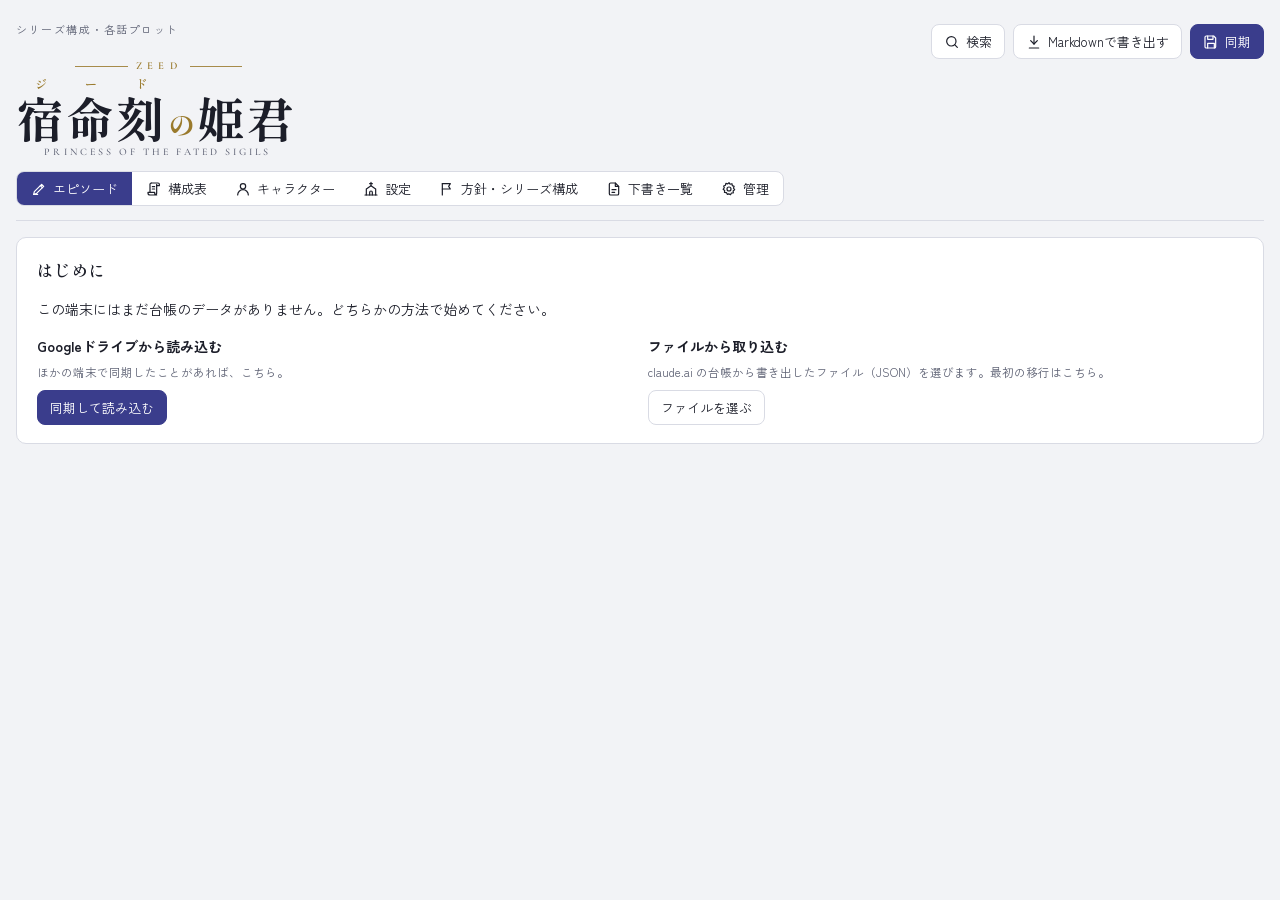
<file: index.html>
<!doctype html>
<html lang="ja">
<head>
<meta charset="utf-8">
<meta name="viewport" content="width=device-width,initial-scale=1,viewport-fit=cover">
<title>宿命刻の姫君 構成台帳</title>
<meta name="theme-color" content="#3a3d8c">
<link rel="manifest" href="manifest.webmanifest">
<link rel="icon" href="icons/icon-192.png">
<link rel="apple-touch-icon" href="icons/icon-192.png">
<link rel="preconnect" href="https://fonts.googleapis.com">
<link rel="stylesheet" href="https://fonts.googleapis.com/css2?family=Shippori+Mincho+B1:wght@600;800&family=Zen+Kaku+Gothic+New:wght@400;500;700&family=IBM+Plex+Mono:wght@500&family=Cormorant+Garamond:wght@500;600&display=swap">
<link rel="stylesheet" href="styles.css">
</head>
<body>
<header class="top">
  <div class="brand">
    <div class="eyebrow">シリーズ構成・各話プロット</div>
    <h1 class="logo-h"><span class="logo" id="h-logo" role="img" aria-label="宿命刻の姫君">
      <span class="lg-top" aria-hidden="true"><i></i><span>ZEED</span><i></i></span>
      <span class="lg-main" aria-hidden="true">
        <span class="lg-word"><span class="lg-ruby"><span>ジ</span><span>ー</span><span>ド</span></span><span class="lg-big">宿命刻</span></span>
        <span class="lg-no">の</span>
        <span class="lg-big">姫君</span>
      </span>
      <span class="lg-sub" aria-hidden="true">PRINCESS OF THE FATED SIGILS</span>
    </span><span id="h-title" hidden></span></h1>
    <p id="h-tag"></p>
  </div>
  <div class="actions">
    <div class="actbtns">
      <button class="btn" id="b-search" title="全体検索（/ または Ctrl+K）"><svg class="ic" viewBox="0 0 24 24" aria-hidden="true"><circle cx="11" cy="11" r="7"/><path d="M20 20l-4-4"/></svg><span class="lbl">検索</span></button>
      <button class="btn" id="b-export" title="Markdownで書き出す"><svg class="ic" viewBox="0 0 24 24" aria-hidden="true"><path d="M12 3v12"/><path d="M7 10l5 5 5-5"/><path d="M5 21h14"/></svg><span class="lbl">Markdownで書き出す</span></button>
      <button class="btn danger" id="b-discard" hidden title="前回の同期のあとの変更を取り消す"><svg class="ic" viewBox="0 0 24 24" aria-hidden="true"><path d="M9 14L4 9l5-5"/><path d="M4 9h11a5 5 0 0 1 0 10h-3"/></svg><span class="lbl">変更を破棄</span></button>
      <button class="btn primary" id="b-sync" title="Googleドライブと同期"><svg class="ic" viewBox="0 0 24 24" aria-hidden="true"><path d="M5 3h11l3 3v13a2 2 0 0 1-2 2H5a2 2 0 0 1-2-2V5a2 2 0 0 1 2-2z"/><path d="M7 3v5h8V3"/><path d="M7 21v-7h10v7"/></svg><span class="lbl">同期</span><span class="badge" hidden></span></button>
    </div>
    <div class="status"><span id="net" aria-live="polite"></span><span class="save" id="save" aria-live="polite"></span></div>
  </div>
  <nav class="tools" aria-label="表示の切り替え">
    <div class="seg" role="group" aria-label="表示">
      <button id="v-edit" aria-pressed="true"><svg class="ic" viewBox="0 0 24 24" aria-hidden="true"><path d="M4 20l1-4L16 5l3 3L8 19z"/><path d="M14 7l3 3"/><path d="M4 20h6"/></svg>エピソード</button>
      <button id="v-table" aria-pressed="false"><svg class="ic" viewBox="0 0 24 24" aria-hidden="true"><path d="M8 3h10a2 2 0 0 1 2 2v2h-4"/><path d="M16 5v13a3 3 0 0 1-3 3H6a3 3 0 0 1-3-3v-1h10v1a3 3 0 0 0 3 3"/><path d="M8 3a2 2 0 0 0-2 2v12"/><path d="M9.5 8.5h3.5M9.5 12h3.5"/></svg>構成表</button>
      <button id="v-chars" aria-pressed="false"><svg class="ic" viewBox="0 0 24 24" aria-hidden="true"><circle cx="12" cy="8" r="4"/><path d="M4 21a8 8 0 0 1 16 0"/></svg>キャラクター</button>
      <button id="v-lore" aria-pressed="false"><svg class="ic" viewBox="0 0 24 24" aria-hidden="true"><path d="M12 2v5M10 4h4"/><path d="M5 21V12l7-5 7 5v9"/><path d="M3 21h18"/><path d="M10 21v-4a2 2 0 0 1 4 0v4"/></svg>設定</button>
      <button id="v-policy" aria-pressed="false"><svg class="ic" viewBox="0 0 24 24" aria-hidden="true"><path d="M5 21V4"/><path d="M5 4h12l-2.5 4L17 12H5"/></svg>方針・シリーズ構成</button>
      <button id="v-drafts" aria-pressed="false"><svg class="ic" viewBox="0 0 24 24" aria-hidden="true"><path d="M14 3H7a2 2 0 0 0-2 2v14a2 2 0 0 0 2 2h10a2 2 0 0 0 2-2V8z"/><path d="M14 3v5h5"/><path d="M9 13h6M9 17h4"/></svg>下書き一覧</button>
      <button id="v-manage" aria-pressed="false"><svg class="ic" viewBox="0 0 24 24" aria-hidden="true"><circle cx="12" cy="12" r="3"/><path d="M12 2.5l1.6 2.4 2.8-.8.6 2.8 2.7 1.1-1 2.7 1.8 2.3-2.3 1.8.3 2.9-2.9.3-1.3 2.6-2.6-1.3L9.4 20l-1.3-2.6-2.9-.3.3-2.9L3.2 12.4 5 10.1 4 7.4l2.7-1.1.6-2.8 2.8.8z"/></svg>管理</button>
    </div>
  </nav>
</header>
<div class="stats" id="stats"></div>

<main id="main"></main>

<div id="overlay" hidden></div>
<script src="config.js"></script>
<script src="store.js"></script>
<script src="drive.js"></script>
<script src="app.js"></script>
</body>
</html>
</file>
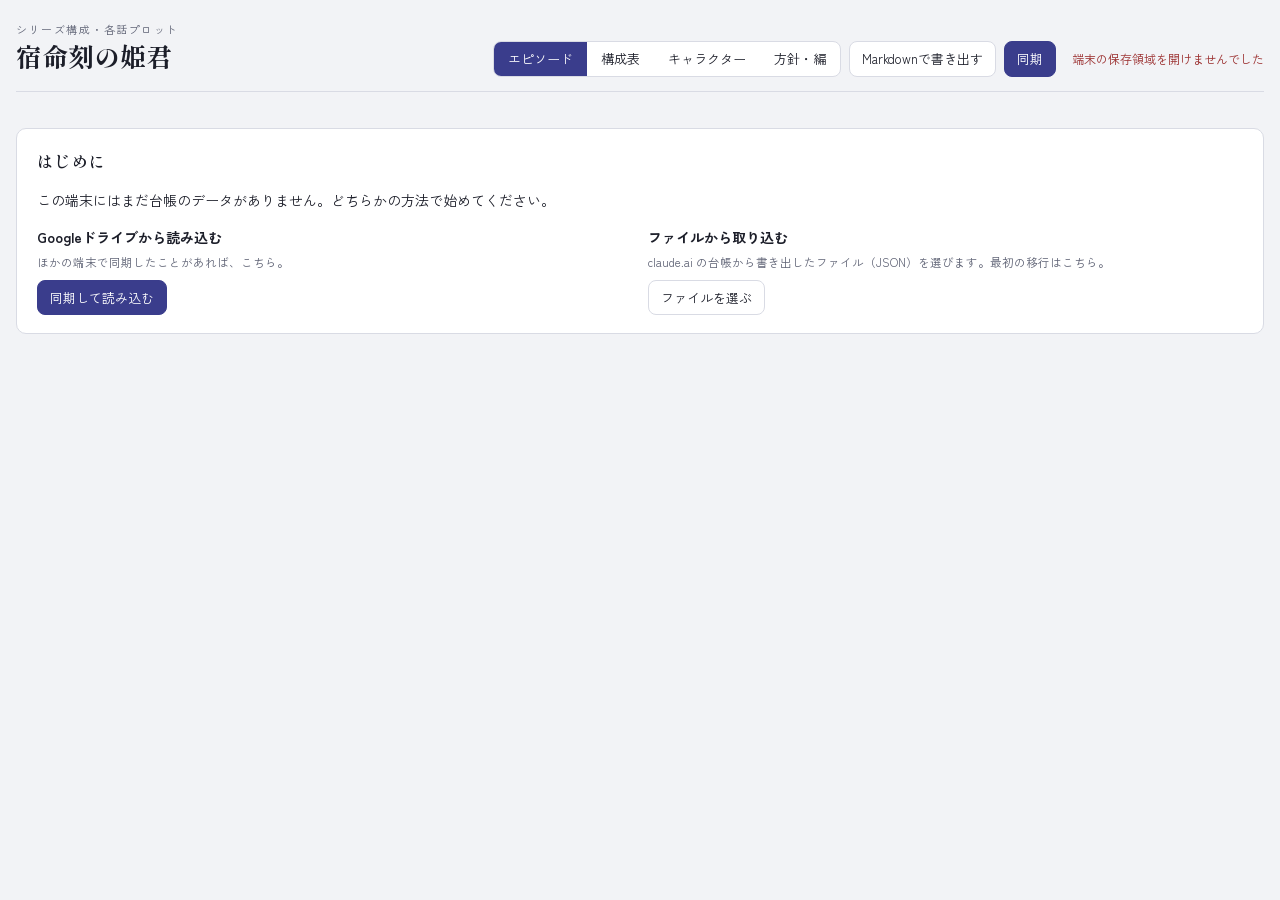
<file: 構成台帳アプリ/index.html>
<!doctype html>
<html lang="ja">
<head>
<meta charset="utf-8">
<meta name="viewport" content="width=device-width,initial-scale=1,viewport-fit=cover">
<title>宿命刻の姫君 構成台帳</title>
<meta name="theme-color" content="#3a3d8c">
<link rel="manifest" href="manifest.webmanifest">
<link rel="icon" href="icons/icon-192.png">
<link rel="apple-touch-icon" href="icons/icon-192.png">
<link rel="preconnect" href="https://fonts.googleapis.com">
<link rel="stylesheet" href="https://fonts.googleapis.com/css2?family=Shippori+Mincho+B1:wght@600;800&family=Zen+Kaku+Gothic+New:wght@400;500;700&family=IBM+Plex+Mono:wght@500&display=swap">
<link rel="stylesheet" href="styles.css">
</head>
<body>
<header class="top">
  <div class="brand">
    <div class="eyebrow">シリーズ構成・各話プロット</div>
    <h1 id="h-title">宿命刻の姫君</h1>
    <p id="h-tag"></p>
  </div>
  <div class="tools">
    <div class="seg" role="group" aria-label="表示">
      <button id="v-edit" aria-pressed="true">エピソード</button>
      <button id="v-table" aria-pressed="false">構成表</button>
      <button id="v-chars" aria-pressed="false">キャラクター</button>
      <button id="v-policy" aria-pressed="false">方針・編</button>
    </div>
    <button class="btn" id="b-export">Markdownで書き出す</button>
    <button class="btn primary" id="b-sync" title="Googleドライブと同期">同期<span class="badge" hidden></span></button>
    <span id="net" aria-live="polite"></span>
    <span class="save" id="save" aria-live="polite"></span>
  </div>
</header>
<div class="stats" id="stats"></div>

<main id="main"></main>

<div id="overlay" hidden></div>
<script src="config.js"></script>
<script src="store.js"></script>
<script src="drive.js"></script>
<script src="app.js"></script>
</body>
</html>
</file>
<file: styles.css>
/* 土台のリセット（claude.ai の台帳では土台側が持っていたもの） */
*,*::before,*::after{box-sizing:border-box}
html{-webkit-text-size-adjust:100%}
body{margin:0;font-size:14px}
img{max-width:100%}
[hidden]{display:none!important}

/* 構成台帳（ドライブ版）
   Layout: 左に「背表紙」状のエピソード一覧、右に編集台。上部に表示切替。新月の夜の藍をアクセントに */
:root{
  --bg:#f2f3f6; --panel:#ffffff; --ink:#1c1e29; --muted:#5f6375; --line:#d9dbe4;
  --accent:#3a3d8c; --accent-soft:#e6e7f5; --gilt:#9a7a2c;
  --ok:#2f6b4f; --ok-soft:#e1efe7; --warn:#8a5a12; --warn-soft:#f6ecd9; --draft:#5c5f73; --draft-soft:#eceef3; --bad:#9b2f2f; --bad-soft:#f6e3e3;
  --f-display:"Shippori Mincho B1","Hiragino Mincho ProN","Yu Mincho",serif;
  --f-body:"Zen Kaku Gothic New","Hiragino Sans","Yu Gothic",system-ui,sans-serif;
  --f-mono:"IBM Plex Mono",ui-monospace,Menlo,monospace;
}
@media (prefers-color-scheme: dark){:root:not([data-theme="light"]){
  --bg:#12131a; --panel:#1b1c26; --ink:#e6e7ef; --muted:#9a9db0; --line:#2e3040;
  --accent:#a7abf5; --accent-soft:#272a4a; --gilt:#d4b466;
  --ok:#8fd0ae; --ok-soft:#1d3329; --warn:#e3b56a; --warn-soft:#3a2d16; --draft:#b3b6c8; --draft-soft:#262836; --bad:#ec9a9a; --bad-soft:#3d2121;
  color-scheme:dark}}
:root[data-theme="dark"]{
  --bg:#12131a; --panel:#1b1c26; --ink:#e6e7ef; --muted:#9a9db0; --line:#2e3040;
  --accent:#a7abf5; --accent-soft:#272a4a; --gilt:#d4b466;
  --ok:#8fd0ae; --ok-soft:#1d3329; --warn:#e3b56a; --warn-soft:#3a2d16; --draft:#b3b6c8; --draft-soft:#262836; --bad:#ec9a9a; --bad-soft:#3d2121;
  color-scheme:dark}
*{box-sizing:border-box}
html,body{height:100%}
body{background:var(--bg);color:var(--ink);font-family:var(--f-body);font-size:14px;line-height:1.65;
  padding-left:max(16px,env(safe-area-inset-left,0px));padding-right:max(16px,env(safe-area-inset-right,0px))}
button,input,select,textarea{font:inherit;color:inherit}
button{cursor:pointer}
:focus-visible{outline:2px solid var(--accent);outline-offset:2px}
.mono{font-family:var(--f-mono);font-variant-numeric:tabular-nums}

header.top{display:flex;flex-wrap:wrap;align-items:flex-end;gap:12px 24px;padding-block:20px 14px;border-bottom:1px solid var(--line)}
.brand{min-width:0;flex:1 1 320px}
.brand .eyebrow{font-size:11px;letter-spacing:.14em;color:var(--muted)}
.brand h1{font-family:var(--f-display);font-weight:800;font-size:26px;line-height:1.25;margin:2px 0 0;text-wrap:balance}
.brand p{margin:4px 0 0;color:var(--muted);font-size:12.5px}
.tools{display:flex;flex-wrap:wrap;gap:8px;align-items:center}
.seg{display:inline-flex;border:1px solid var(--line);border-radius:8px;overflow:hidden;background:var(--panel)}
.seg button{border:0;background:transparent;padding:6px 14px;font-size:13px}
.seg button[aria-pressed="true"]{background:var(--accent);color:var(--panel)}
.btn{border:1px solid var(--line);background:var(--panel);border-radius:8px;padding:6px 12px;font-size:13px}
.btn:hover{border-color:var(--accent)}
.btn.primary{background:var(--accent);border-color:var(--accent);color:var(--panel)}
.btn.danger{color:var(--bad)}
.btn.sm{padding:3px 9px;font-size:12px}
.save{font-size:12px;color:var(--muted);min-width:6em}
.save.err{color:var(--bad)}

.stats{display:flex;flex-wrap:wrap;gap:6px 18px;padding-block:10px;font-size:12px;color:var(--muted)}
.stats b{color:var(--ink);font-family:var(--f-mono);font-weight:500}

/* ---- workspace ---- */
.work{display:grid;grid-template-columns:340px minmax(0,1fr);gap:20px;padding-block:8px 40px;align-items:start}
.spine{position:sticky;top:env(safe-area-inset-top,0px);max-height:calc(100vh - 16px);overflow:auto;background:var(--panel);border:1px solid var(--line);border-radius:10px}
.spine .search{position:sticky;top:0;background:var(--panel);padding:10px;border-bottom:1px solid var(--line);z-index:1}
.spine input[type=search]{width:100%;border:1px solid var(--line);border-radius:6px;padding:6px 10px;background:var(--bg)}
.arc{padding:12px 12px 4px;font-family:var(--f-display);font-weight:600;font-size:13px;color:var(--gilt);display:flex;justify-content:space-between;gap:8px}
.arc span{font-family:var(--f-mono);font-size:11px;color:var(--muted)}
.row{display:grid;grid-template-columns:42px minmax(0,1fr) auto;gap:2px 8px;width:100%;text-align:left;border:0;background:transparent;padding:7px 12px;border-left:3px solid transparent}
.row:hover{background:var(--bg)}
.row[aria-current="true"]{background:var(--accent-soft);border-left-color:var(--accent)}
.row .no{font-family:var(--f-mono);font-size:12px;color:var(--accent);padding-top:1px}
.row .t{font-weight:500;overflow:hidden;text-overflow:ellipsis;white-space:nowrap}
.row .w{grid-column:2;font-family:var(--f-mono);font-size:11px;color:var(--muted)}
.row .st{grid-row:1/3;grid-column:3;align-self:center}

.chip{display:inline-block;font-size:11px;line-height:1.5;padding:1px 8px;border-radius:999px;white-space:nowrap;background:var(--draft-soft);color:var(--draft)}
.chip.s-確定{background:var(--ok-soft);color:var(--ok)}
.chip.s-詳細プロット{background:var(--accent-soft);color:var(--accent)}
.chip.s-骨格のみ{background:var(--warn-soft);color:var(--warn)}
.chip.s-たたき台{background:var(--draft-soft);color:var(--draft)}
.chip.s-未着手{background:var(--bad-soft);color:var(--bad)}
.chip.orb{background:transparent;border:1px solid var(--line);color:var(--muted)}
.chip.orb.real{border-color:var(--gilt);color:var(--gilt)}

/* ---- editor ---- */
.desk{min-width:0;display:flex;flex-direction:column;gap:16px}
.card{background:var(--panel);border:1px solid var(--line);border-radius:10px;padding:18px 20px}
.edhead{display:flex;flex-wrap:wrap;gap:10px;align-items:center;justify-content:space-between}
.edhead .num{font-family:var(--f-mono);color:var(--accent);font-size:13px}
.titlein{width:100%;font-family:var(--f-display);font-weight:800;font-size:24px;border:0;border-bottom:1px dashed transparent;background:transparent;padding:2px 0;margin-top:4px}
.titlein:hover,.titlein:focus{border-bottom-color:var(--line);outline:none}
.grid{display:grid;grid-template-columns:repeat(auto-fit,minmax(150px,1fr));gap:12px;margin-top:14px}
label.f{display:flex;flex-direction:column;gap:4px;font-size:11px;letter-spacing:.06em;color:var(--muted);min-width:0}
label.f input,label.f select,label.f textarea{font-size:14px;letter-spacing:0;color:var(--ink);border:1px solid var(--line);border-radius:6px;padding:6px 9px;background:var(--bg);width:100%}
label.f input:disabled{opacity:.7}
textarea{resize:vertical;line-height:1.7}
.block{margin-top:14px}
.hint{font-size:11.5px;color:var(--muted)}
h2.sec{font-family:var(--f-display);font-weight:600;font-size:17px;margin:0 0 4px;display:flex;justify-content:space-between;align-items:center;gap:10px;flex-wrap:wrap}
.parts{display:flex;flex-direction:column;gap:10px;margin-top:10px}
.part{border:1px solid var(--line);border-radius:8px;padding:10px 12px;background:var(--bg)}
.part .ph{display:flex;gap:8px;align-items:center;flex-wrap:wrap}
.part .pn{font-family:var(--f-mono);font-size:12px;color:var(--accent);white-space:nowrap}
.part .pt{flex:1 1 160px;min-width:0;border:1px solid transparent;background:transparent;font-weight:700;font-size:15px;padding:3px 6px;border-radius:5px}
.part .pt:hover,.part .pt:focus{border-color:var(--line);background:var(--panel)}
.part textarea{width:100%;margin-top:6px;border:1px solid var(--line);border-radius:6px;padding:7px 10px;background:var(--panel);font-size:13.5px}
.pnote{display:flex;flex-direction:column;gap:2px;margin-top:6px}
.pnote span{font-size:11px;letter-spacing:.06em;color:var(--gilt)}
.part .pnote textarea{margin-top:0;font-size:12.5px;color:var(--muted);background:transparent;border-style:dashed}
.iconbtn{border:1px solid var(--line);background:var(--panel);border-radius:6px;width:28px;height:28px;display:inline-grid;place-items:center;font-size:13px;color:var(--muted)}
.iconbtn:hover{color:var(--ink);border-color:var(--accent)}
.empty{color:var(--muted);font-size:13px;padding:10px 0}
.confirm{display:flex;gap:8px;align-items:center;flex-wrap:wrap;background:var(--bad-soft);color:var(--bad);border-radius:8px;padding:8px 12px;font-size:13px}
.back{display:none}

/* ---- table view ---- */
.tablewrap{overflow-x:auto;background:var(--panel);border:1px solid var(--line);border-radius:10px;margin-block:8px 40px}
table{border-collapse:collapse;width:100%;min-width:860px;font-size:13px}
th,td{text-align:left;vertical-align:top;padding:9px 12px;border-bottom:1px solid var(--line)}
th{font-size:11px;letter-spacing:.08em;color:var(--muted);font-weight:500;background:var(--panel);position:sticky;top:0}
tr.arcrow td{font-family:var(--f-display);font-weight:600;color:var(--gilt);background:var(--bg);padding-block:7px}
tbody tr.ep{cursor:pointer}
tbody tr.ep:hover td{background:var(--accent-soft)}
td.n{font-family:var(--f-mono);color:var(--accent);white-space:nowrap}
td.w{font-family:var(--f-mono);white-space:nowrap;color:var(--muted)}
td .tt{font-weight:700;display:block}
td.sum{max-width:44ch;color:var(--ink)}
td.pres{max-width:28ch;color:var(--muted);font-size:12.5px}

/* ---- policy view ---- */
.policy{display:grid;grid-template-columns:minmax(0,1.3fr) minmax(0,1fr);gap:20px;padding-block:8px 40px}
.arclist{display:flex;flex-direction:column;gap:6px;margin-top:10px}
.arcedit{display:flex;gap:6px;align-items:center}
.arcedit input{flex:1;min-width:0;border:1px solid var(--line);border-radius:6px;padding:5px 8px;background:var(--bg)}
.arcedit .cnt{font-family:var(--f-mono);font-size:11px;color:var(--muted);white-space:nowrap;text-align:right;min-width:10em}
@media (max-width:560px){.arcedit{flex-wrap:wrap}.arcedit input{flex:1 1 100%}.arcedit .cnt{min-width:0;margin-right:auto}}

/* ---- characters ---- */
.crow{display:grid;grid-template-columns:44px minmax(0,1fr);gap:10px;align-items:center;width:100%;text-align:left;border:0;background:transparent;padding:7px 12px;border-left:3px solid transparent}
.crow:hover{background:var(--bg)}
.crow[aria-current="true"]{background:var(--accent-soft);border-left-color:var(--accent)}
.av{width:44px;height:44px;border-radius:50%;overflow:hidden;background:var(--draft-soft);display:grid;place-items:center;font-family:var(--f-display);font-weight:800;color:var(--accent);border:1px solid var(--line)}
.av img{width:100%;height:100%;object-fit:cover;object-position:top}
.ct{min-width:0;display:flex;flex-direction:column}
.ct b{font-weight:700}
.ct span{font-size:12px;color:var(--muted);overflow:hidden;text-overflow:ellipsis;white-space:nowrap}
.charhead{display:grid;grid-template-columns:180px minmax(0,1fr);gap:20px;margin-top:8px}
.portrait{margin:0;aspect-ratio:3/4;max-width:100%;border-radius:8px;overflow:hidden;border:1px solid var(--line);background:var(--bg)}
.portrait img{width:100%;height:100%;object-fit:contain;cursor:zoom-in}
.noimg{height:100%;display:flex;flex-direction:column;align-items:center;justify-content:center;gap:4px;font-family:var(--f-display);font-weight:800;font-size:48px;color:var(--line)}
.noimg span{font-family:var(--f-body);font-size:11px;font-weight:400;color:var(--muted)}
.charmain{min-width:0}
.rolein{width:100%;border:0;border-bottom:1px dashed transparent;background:transparent;color:var(--muted);font-size:14px;padding:2px 0}
.rolein:hover,.rolein:focus{border-bottom-color:var(--line);outline:none}
.apps{display:flex;flex-wrap:wrap;gap:6px;margin-top:6px}
.appchip{border:1px solid var(--line);background:var(--panel);color:var(--ink);cursor:pointer}
.appchip:hover{border-color:var(--accent);color:var(--accent)}
.gallery{display:grid;grid-template-columns:repeat(auto-fill,minmax(160px,1fr));gap:12px;margin-top:10px}
.gimg{margin:0;display:flex;flex-direction:column;gap:6px;min-width:0}
.gimg img{width:100%;aspect-ratio:1/1;object-fit:contain;cursor:zoom-in;border-radius:6px;border:1px solid var(--line);background:var(--bg)}
.gimg input{width:100%;border:1px solid var(--line);border-radius:6px;padding:4px 8px;background:var(--bg);font-size:12px}
.gbtns{display:flex;gap:6px;flex-wrap:wrap;align-items:center}
label.btn{display:inline-block;cursor:pointer}
@media (max-width:560px){.charhead{grid-template-columns:minmax(0,1fr)}.portrait{max-width:220px}}
.syncgrid{display:grid;grid-template-columns:repeat(auto-fit,minmax(240px,1fr));gap:16px;margin-top:12px}
.syncgrid p{margin:4px 0 8px}
.plan{margin-top:14px;border-top:1px solid var(--line);padding-top:12px}
.planlist{list-style:none;padding:0;margin:8px 0 12px;display:flex;flex-direction:column;gap:6px;max-height:40vh;overflow:auto}
.planlist select{margin-left:6px;border:1px solid var(--line);border-radius:6px;background:var(--bg);font-size:12px}
.err-t{color:var(--bad)}
.pb{margin-block:8px;border-color:var(--warn)}
.pb ul{margin:6px 0 10px;padding-left:1.2em}
.notice{margin-block:20px;padding:16px 18px;border:1px dashed var(--line);border-radius:10px;color:var(--muted)}
pre.md{white-space:pre-wrap;word-break:break-word;max-height:50vh;overflow:auto;background:var(--bg);border:1px solid var(--line);border-radius:8px;padding:12px;font-size:12px}

@media (max-width:860px){
  .work{grid-template-columns:minmax(0,1fr)}
  .spine{position:static;max-height:none}
  .work.editing .spine{display:none}
  .work:not(.editing) .desk{display:none}
  .back{display:inline-block}
  .policy{grid-template-columns:minmax(0,1fr)}
}
@media (prefers-reduced-motion:reduce){*{transition:none!important}}

/* ---- ドライブ版で追加 ---- */
body{padding-top:env(safe-area-inset-top,0px);padding-bottom:env(safe-area-inset-bottom,0px)}
#b-sync{position:relative}
#b-sync .badge{position:absolute;top:-7px;right:-7px;min-width:18px;height:18px;padding:0 5px;border-radius:9px;background:var(--bad);color:#fff;font-size:11px;line-height:18px;text-align:center;font-family:var(--f-mono)}
#net{font-size:12px;color:var(--warn)}
#overlay{position:fixed;inset:0;z-index:50;background:color-mix(in srgb,var(--ink) 35%,transparent);display:grid;place-items:center;padding:16px}
.dialog{background:var(--panel);border:1px solid var(--line);border-radius:12px;padding:18px 20px;max-width:560px;width:100%;max-height:85vh;overflow:auto}
.welcome{margin-block:16px}

/* ---- 設定タブ ---- */
.lore-mode{margin-block:6px 4px}
.srow{display:flex;gap:8px;align-items:center;justify-content:space-between;width:100%;text-align:left;border:0;background:transparent;padding:8px 12px;border-left:3px solid transparent}
.srow:hover{background:var(--bg)}
.srow[aria-current="true"]{background:var(--accent-soft);border-left-color:var(--accent)}
.srow .ct{min-width:0}
.gimg.wide img{aspect-ratio:4/3}
.orbcard{margin-block:8px 40px}
.orbtable{min-width:760px}
.orbtable td{padding:4px 6px;vertical-align:top}
.orbtable td.n{font-family:var(--f-display);font-weight:800;font-size:18px;color:var(--gilt);width:44px;text-align:center;padding-top:8px}
.orbtable tr.has td.n{color:var(--accent)}
.orbtable input,.orbtable textarea{width:100%;border:1px solid transparent;border-radius:5px;background:transparent;padding:5px 7px;font-size:13px;color:var(--ink);resize:vertical}
.orbtable input:hover,.orbtable textarea:hover,.orbtable input:focus,.orbtable textarea:focus{border-color:var(--line);background:var(--bg)}
.orbtable th:nth-child(2){width:15%}.orbtable th:nth-child(3){width:34%}.orbtable th:nth-child(4){width:10%}

/* 関係 */
.rels{display:flex;flex-direction:column;gap:8px;margin-top:6px}
.rel{display:grid;grid-template-columns:58px minmax(6em,10em) minmax(0,1fr) auto;gap:8px;align-items:start}
.ricons{display:flex;min-height:36px}
.ricons .rav+.rav{margin-left:-14px}
.rav{width:36px;height:36px;padding:0;cursor:pointer}
.rname{border:1px solid var(--line);border-radius:6px;padding:7px 8px;background:var(--bg);font-weight:700;min-width:0;width:100%;font:inherit;font-weight:700}
.rtext{border:1px solid var(--line);border-radius:6px;padding:7px 8px;background:var(--bg);resize:none;overflow:hidden;min-width:0;width:100%;font:inherit;line-height:1.6}
.rdel{min-width:36px}
@media (max-width:560px){
  .rel{grid-template-columns:58px minmax(0,1fr) auto;grid-template-areas:"i n d" "t t t"}
  .ricons{grid-area:i}.rname{grid-area:n}.rtext{grid-area:t}.rdel{grid-area:d}
  .rel+.rel{border-top:1px dashed var(--line);padding-top:8px}
}
/* 変更の破棄 */
.warn{background:var(--bad-soft);color:var(--bad);border-radius:8px;padding:10px 12px;font-size:14px;line-height:1.6}
.planlist.discard label{display:flex;gap:6px;align-items:center;flex-wrap:wrap}
.dbtns{display:flex;gap:8px;flex-wrap:wrap;margin:12px 0 6px}

/* 作品ロゴ（ロゴ案を、アプリの配色に合わせて組んだもの）
   大きな文字＝本文の色、金＝--gilt、英字＝--muted。--lg で全体の大きさを決める */
.logo-h{margin:6px 0 2px}
.logo{--lg:48px;display:inline-flex;flex-direction:column;align-items:center;gap:calc(var(--lg)*.13);font-family:var(--f-display);color:var(--ink);line-height:1;user-select:none}
.lg-top{display:flex;align-items:center;gap:calc(var(--lg)*.16);color:var(--gilt);font-family:"Cormorant Garamond",var(--f-display);font-weight:600;font-size:max(10px,calc(var(--lg)*.22));letter-spacing:.5em;padding-left:.5em}
.lg-top i{display:block;width:calc(var(--lg)*1.1);height:1px;background:currentColor;opacity:.85}
.lg-main{display:flex;align-items:flex-end;gap:calc(var(--lg)*.04)}
.lg-word{display:flex;flex-direction:column;align-items:stretch;gap:calc(var(--lg)*.05)}
.lg-ruby{display:flex;justify-content:space-around;color:var(--gilt);font-weight:600;font-size:max(11px,calc(var(--lg)*.25));line-height:1}
.lg-big{font-weight:800;font-size:var(--lg);letter-spacing:.04em;line-height:1}
.lg-no{color:var(--gilt);font-weight:800;font-size:calc(var(--lg)*.57);line-height:1;padding-bottom:calc(var(--lg)*.07)}
.lg-sub{color:var(--muted);font-family:"Cormorant Garamond",var(--f-display);font-weight:500;font-size:max(10px,calc(var(--lg)*.21));letter-spacing:.3em;padding-left:.32em;white-space:nowrap}
@media (max-width:560px){.logo{--lg:38px}}

/* タブが多いときは横にスクロール（狭い画面で折り返さない） */
.seg{max-width:100%;overflow-x:auto;scrollbar-width:none}
.seg::-webkit-scrollbar{display:none}
.seg button{white-space:nowrap;flex:0 0 auto}

/* 管理タブ */
.mg-mode{margin-block:6px 10px}
#mg .card{margin-bottom:12px}
.btnrow{display:flex;gap:6px;flex-wrap:wrap;align-items:center;margin:8px 0}
h3.sub{font-size:13px;margin:16px 0 6px;display:flex;gap:8px;align-items:baseline;color:var(--gilt);font-family:var(--f-display)}
h3.sub span{font-family:var(--f-mono);color:var(--muted);font-size:12px}
.rnlist{display:flex;flex-direction:column;gap:6px;margin-top:8px}
.rn{display:grid;grid-template-columns:minmax(0,9em) auto minmax(0,9em) minmax(0,1fr) auto;gap:6px;align-items:center}
.rn input{border:1px solid var(--line);border-radius:6px;padding:6px 8px;background:var(--bg);min-width:0;width:100%}
.rn .rnote{font-size:12.5px}
@media (max-width:560px){.rn{grid-template-columns:minmax(0,1fr) auto minmax(0,1fr) auto}.rn .rnote{grid-column:1/-2}}
.hits{display:flex;flex-direction:column;gap:6px}
.hit{display:grid;grid-template-columns:minmax(0,13em) minmax(0,1fr) auto;gap:8px;align-items:center;border-top:1px dashed var(--line);padding-top:6px}
.hit .snip{font-size:13px;line-height:1.6;color:var(--muted);overflow-wrap:anywhere}
.hit mark{background:var(--warn-soft);color:var(--warn);font-weight:700;padding:0 2px;border-radius:3px}
.hit .hb{display:flex;gap:6px;align-items:center}
.loc{border:0;background:transparent;text-align:left;padding:0;color:var(--accent);font-size:12.5px;font-weight:700;display:flex;flex-direction:column;min-width:0}
.loc span{font-weight:400;color:var(--muted);font-size:11.5px}
@media (max-width:560px){.hit{grid-template-columns:minmax(0,1fr) auto}.hit .snip{grid-column:1/-1;grid-row:2}}

.tl-wrap{overflow-x:auto;margin-top:10px;border:1px solid var(--line);border-radius:8px;background:var(--panel)}
.tl,.cast{display:grid;width:max-content;min-width:100%}
.tl-h{position:sticky;top:0;font-family:var(--f-mono);font-size:10.5px;color:var(--muted);text-align:center;padding:6px 0;border:0;background:var(--panel);border-bottom:1px solid var(--line)}
button.tl-h{cursor:pointer}
.tl-name{position:sticky;left:0;z-index:1;background:var(--panel);text-align:left;padding:5px 10px;border:0;border-right:1px solid var(--line);font-size:12.5px;white-space:nowrap;overflow:hidden;text-overflow:ellipsis}
.tl-row{cursor:pointer;display:flex;gap:6px;align-items:center;justify-content:space-between}
.tl-row span{font-family:var(--f-mono);color:var(--muted);font-size:11px}
.tl-row.cur{background:var(--accent-soft);color:var(--accent);font-weight:700}
.tl-c{position:relative;display:grid;place-items:center;height:28px;border:0;padding:0;background:transparent;border-bottom:1px solid color-mix(in srgb,var(--line) 50%,transparent)}
.tl-c.cur{background:color-mix(in srgb,var(--accent-soft) 60%,transparent)}
.tl-c.span::before{content:"";position:absolute;left:0;right:0;top:50%;height:2px;background:var(--gilt);opacity:.45}
.tl-c.first::before{left:50%}.tl-c.last::before{right:50%}
.mk{position:relative;display:block;width:11px;height:11px;border-radius:50%;border:2px solid var(--gilt);background:var(--panel)}
.mk.mid{width:7px;height:7px;border:0;background:var(--gilt)}
.mk.done{background:var(--gilt)}
.warn-i{color:var(--warn)}
.issues{background:var(--warn-soft);color:var(--warn);border-radius:8px;padding:8px 12px;font-size:13px;margin:8px 0}
.okline{color:var(--ok);font-size:13px;margin:8px 0}
.steps{display:flex;flex-direction:column;gap:6px}
.step{display:grid;grid-template-columns:22px minmax(0,15em) 6em minmax(0,1fr) auto;gap:6px;align-items:center}
.step select,.step input{border:1px solid var(--line);border-radius:6px;padding:6px 8px;background:var(--bg);min-width:0;width:100%}
.step .sn{font-family:var(--f-mono);color:var(--muted);text-align:right}
.step .sbtn{display:flex;gap:2px}
@media (max-width:640px){.step{grid-template-columns:22px minmax(0,1fr) 6em;}.step input{grid-column:2/-1}.step .sbtn{grid-column:2/-1;justify-content:flex-end}}

.zbars{display:flex;align-items:flex-end;gap:2px;height:120px;margin-top:10px;overflow-x:auto;padding-bottom:16px}
.zb{position:relative;flex:1 0 14px;height:100%;border:0;padding:0;background:transparent;display:flex;align-items:flex-end;cursor:pointer}
.zb i{display:block;width:100%;background:var(--gilt);opacity:.55;border-radius:3px 3px 0 0;min-height:2px}
.zb.cur i{opacity:1}
.zb span{position:absolute;bottom:-16px;left:0;right:0;text-align:center;font-family:var(--f-mono);font-size:9.5px;color:var(--muted)}
.zat{margin:18px 0 6px;line-height:2}
.orbtable.cl select{border:1px solid var(--line);border-radius:6px;padding:4px 6px;background:var(--bg);max-width:14em;font-size:12.5px}
.bad-t{color:var(--bad);font-size:11.5px}

.kpis{display:grid;grid-template-columns:repeat(auto-fit,minmax(140px,1fr));gap:8px;margin-top:8px}
.kpis div{background:var(--bg);border-radius:8px;padding:8px 12px;display:flex;flex-direction:column}
.kpis span{font-size:12px;color:var(--muted)}
.kpis b{font-size:22px}.kpis small{font-size:12px;color:var(--muted);font-weight:400}
.plan2{display:grid;grid-template-columns:repeat(auto-fit,minmax(240px,1fr));gap:12px;margin-top:12px;line-height:1.8}
.meter{height:6px;background:var(--draft-soft);border-radius:3px;overflow:hidden;margin-top:6px}
.meter i{display:block;height:100%;background:var(--ok)}
.blk{border:1px solid var(--line);border-radius:8px;margin-top:10px;overflow:hidden}
.blk.pre{border-color:color-mix(in srgb,var(--accent) 40%,var(--line))}
.blkh{display:flex;gap:12px;align-items:center;flex-wrap:wrap;padding:6px 12px;background:var(--bg);font-size:13px}
.blkh span{color:var(--muted)}
.blkrow{display:grid;grid-template-columns:minmax(0,15em) minmax(0,1fr) auto auto;gap:8px;align-items:center;padding:6px 12px;border-top:1px dashed var(--line)}
.ep-l{border:0;background:transparent;text-align:left;padding:0;font-weight:700;font-size:13px;color:var(--ink);overflow:hidden;text-overflow:ellipsis;white-space:nowrap}
.wchips{display:flex;gap:4px;flex-wrap:wrap}
.wc{min-width:34px;height:26px;border-radius:5px;border:1px solid var(--line);font-family:var(--f-mono);font-size:11.5px;background:var(--panel);cursor:pointer}
.wc.st1{background:var(--warn-soft);color:var(--warn);border-color:transparent}
.wc.st2{background:var(--accent-soft);color:var(--accent);border-color:transparent}
.wc.st3{background:var(--ok-soft);color:var(--ok);border-color:transparent}
.wc.st4{background:var(--ok);color:var(--panel);border-color:transparent}
.wn summary{font-size:12px;color:var(--muted);cursor:pointer}
.wn label{display:inline-flex;gap:4px;align-items:center;font-family:var(--f-mono);font-size:11px;margin:4px 6px 0 0}
.wn input{width:6em;border:1px solid var(--line);border-radius:5px;padding:2px 6px;background:var(--bg)}
@media (max-width:640px){.blkrow{grid-template-columns:minmax(0,1fr) auto}.wchips,.wn{grid-column:1/-1}}

.ofil{display:flex;gap:8px;flex-wrap:wrap;align-items:center;margin:10px 0}
.ofil input[type=search]{border:1px solid var(--line);border-radius:6px;padding:6px 10px;background:var(--bg);flex:1 1 160px;min-width:0}
.ck{display:flex;gap:4px;align-items:center;font-size:13px}
.olist,.dlog{display:flex;flex-direction:column}
.oi{display:grid;grid-template-columns:minmax(0,12em) minmax(0,1fr) auto;gap:8px;align-items:start;padding:7px 0;border-top:1px dashed var(--line)}
.oi .ot{font-size:13.5px;line-height:1.6}
.decf{grid-column:1/-1;display:flex;gap:6px;flex-wrap:wrap}
.decf input{flex:1 1 200px;border:1px solid var(--line);border-radius:6px;padding:6px 8px;background:var(--bg);min-width:0}
.di{display:grid;grid-template-columns:auto minmax(0,1fr) auto;gap:10px;align-items:start;padding:7px 0;border-top:1px dashed var(--line);font-size:13.5px}
.dd{color:var(--muted);font-size:12px}
@media (max-width:560px){.oi{grid-template-columns:minmax(0,1fr) auto}.oi .ot{grid-column:1/-1;grid-row:2}}

.cg-h{position:sticky;left:0;font-family:var(--f-display);font-weight:600;color:var(--gilt);font-size:12px;padding:8px 10px 2px;background:var(--panel)}
.cc{cursor:pointer}
.cc.gap{background:color-mix(in srgb,var(--warn-soft) 80%,transparent)}
/* 狭い画面：ツールバーは画面幅に収め、表示切替は横スクロール */
.tools{min-width:0;max-width:100%}
.tools .seg{min-width:0}
.save{overflow-wrap:anywhere}

/* 画像の拡大表示 */
.lightbox{position:fixed;inset:0;z-index:50;background:rgba(10,10,16,.88);display:grid;place-items:center;padding:16px;cursor:zoom-out}
.lightbox img{max-width:100%;max-height:100%;object-fit:contain;border-radius:6px}

/* リンク */
.links{display:flex;flex-direction:column;gap:8px;margin-top:10px}
.lk{position:relative;display:flex;flex-direction:column;gap:2px;padding:12px 40px 12px 14px;border:1px solid var(--line);border-radius:10px;background:var(--bg);color:var(--ink);text-decoration:none}
.lk:hover{border-color:var(--accent)}
.lk b{color:var(--accent);font-size:15px}
.lk span{font-size:12.5px;color:var(--muted);overflow-wrap:anywhere}
.lk i{position:absolute;right:14px;top:50%;transform:translateY(-50%);font-style:normal;color:var(--accent);font-size:18px}
.lkedit{display:grid;grid-template-columns:minmax(0,12em) minmax(0,1fr) minmax(0,12em) auto;gap:6px;align-items:center}
.lkedit input{border:1px solid var(--line);border-radius:6px;padding:6px 8px;background:var(--bg);min-width:0;width:100%}
.lkedit .bad-t{grid-column:1/-1}
@media (max-width:640px){.lkedit{grid-template-columns:minmax(0,1fr) auto}.lkedit input{grid-column:1/2}.lkedit .sbtn{grid-row:1;grid-column:2}}

/* 履歴 */
.ofil select{border:1px solid var(--line);border-radius:6px;padding:6px 8px;background:var(--bg);max-width:100%;min-width:0}
.hlist{display:flex;flex-direction:column}
.hi{border-top:1px dashed var(--line)}
.hrow{display:flex;gap:10px;align-items:center;flex-wrap:wrap;width:100%;text-align:left;border:0;background:transparent;padding:8px 2px;font-size:13.5px}
.hrow:hover,.hi.open .hrow{background:var(--bg)}
.hbody{padding:4px 2px 10px}
.hdf{margin-top:8px}
.hdf>b{font-size:12.5px;color:var(--muted)}
.dl{border:1px solid var(--line);border-radius:6px;overflow:hidden;margin-top:4px;font-size:13px;line-height:1.6}
.dl>div{display:grid;grid-template-columns:2.6em minmax(0,1fr);gap:6px;padding:2px 8px;font-size:11px;color:var(--muted)}
.dl>div span{font-size:13px;color:var(--ink);white-space:pre-wrap;overflow-wrap:anywhere}
.dl .do{background:var(--bad-soft)}.dl .do span{color:var(--bad)}
.dl .dn{background:var(--ok-soft)}.dl .dn span{color:var(--ok)}

/* ヘッダー：ロゴ（左上）・書き出しと同期（右上）・表示の切り替え（下段） */
header.top{display:grid;grid-template-columns:minmax(0,1fr) auto;grid-template-areas:"brand actions" "tabs tabs";align-items:start;gap:10px 16px}
header.top .brand{grid-area:brand}
.actions{grid-area:actions;display:flex;flex-direction:column;align-items:flex-end;gap:6px;padding-top:4px}
.actbtns{display:flex;gap:8px;align-items:center;flex-wrap:wrap;justify-content:flex-end}
.status{display:flex;gap:8px;justify-content:flex-end;text-align:right;max-width:22em}
header.top .tools{grid-area:tabs}
.ic{width:16px;height:16px;flex:0 0 auto;fill:none;stroke:currentColor;stroke-width:1.8;stroke-linecap:round;stroke-linejoin:round}
.seg button{display:inline-flex;align-items:center;gap:6px}
.actbtns .btn{display:inline-flex;align-items:center;gap:6px;position:relative}
@media (max-width:560px){
  .actbtns .lbl{position:absolute;width:1px;height:1px;overflow:hidden;clip:rect(0 0 0 0);white-space:nowrap}
  .actbtns .btn{padding:8px 10px}
  .actbtns .ic{width:18px;height:18px}
  .status{max-width:9em;font-size:11px}
}

/* 待ち時間の表示（三点リーダーと足踏み） */
.dialog.busy{display:flex;align-items:center;justify-content:center;gap:12px 18px;flex-wrap:wrap;width:auto;max-width:min(560px,100%)}
.busy-t{margin:0;font-size:15px;font-weight:500;flex:0 1 auto;min-width:0;text-align:center}
.dots i{font-style:normal;visibility:hidden}
.dots[data-n="1"] i:nth-child(-n+1),.dots[data-n="2"] i:nth-child(-n+2),.dots[data-n="3"] i{visibility:visible}
.walkers{display:flex;align-items:flex-end;gap:6px}
.walker img{display:none;width:80px;height:130px;image-rendering:pixelated;image-rendering:crisp-edges}
.walker[data-f="0"] img:nth-child(1),.walker[data-f="1"] img:nth-child(2),.walker[data-f="2"] img:nth-child(3){display:block}
.sr{position:absolute;width:1px;height:1px;overflow:hidden;clip:rect(0 0 0 0);white-space:nowrap}

/* 名前の自動リンク */
.mentions{margin-top:12px}
.mrow{display:flex;flex-wrap:wrap;gap:6px;margin-top:4px}
.mchip{display:inline-flex;align-items:center;gap:6px;border:1px solid var(--line);background:var(--bg);border-radius:999px;padding:2px 10px 2px 2px;font-size:12.5px;cursor:pointer}
.mchip:hover{border-color:var(--accent)}
.mchip img{width:24px;height:24px;border-radius:50%;object-fit:cover;object-position:top}
.mchip .mi{width:24px;height:24px;border-radius:50%;display:grid;place-items:center;background:var(--accent-soft);color:var(--accent);font-family:var(--f-display);font-weight:800;font-size:11px}
.mchip.lore .mi{background:var(--warn-soft);color:var(--warn)}
.peek{position:fixed;z-index:60;background:var(--panel);border:1px solid var(--line);border-radius:10px;box-shadow:0 8px 28px rgba(0,0,0,.18);padding:12px 14px;font-size:13px;line-height:1.7}
.peek .pk-h{display:flex;gap:10px;align-items:center}
.peek .pk-h img{width:44px;height:44px;border-radius:50%;object-fit:cover;object-position:top}
.peek .pk-h b{display:block;font-size:15px}.peek .pk-h span{color:var(--muted);font-size:12px}
.peek .pk-m{color:var(--gilt);font-size:12px;margin-top:6px}
.peek p{margin:6px 0 0;color:var(--ink)}

/* 全体検索 */
.dialog.search-d{max-width:720px;width:100%;align-self:flex-start;margin-top:6vh;max-height:82vh;display:flex;flex-direction:column}
.sd-h{display:flex;gap:8px}
.sd-h input{flex:1;min-width:0;border:1px solid var(--line);border-radius:8px;padding:10px 12px;background:var(--bg);font-size:15px}
.gs-res{overflow:auto;margin-top:10px;display:flex;flex-direction:column;gap:2px}
.gs-item{display:flex;flex-direction:column;align-items:flex-start;gap:3px;text-align:left;border:0;background:transparent;border-top:1px dashed var(--line);padding:8px 4px;width:100%}
.gs-item:hover{background:var(--bg)}
.gs-item b{font-size:13.5px}
.gs-item .chip{font-size:10.5px}
.gs-snip{font-size:12.5px;color:var(--muted);overflow-wrap:anywhere}
.gs-snip mark{background:var(--warn-soft);color:var(--warn);font-weight:700}

/* バックアップ一覧 */
.bklist{display:flex;flex-direction:column;margin-top:8px;max-height:260px;overflow:auto}
.bk{display:flex;gap:10px;align-items:center;justify-content:space-between;border-top:1px dashed var(--line);padding:5px 0}

/* 本文の下書き（カクヨムの執筆画面に寄せた紙面） */
.drlinks{display:flex;flex-wrap:wrap;gap:6px;align-items:center;margin:10px 0 4px}
.drl{display:inline-flex;gap:6px;align-items:center}
.drl .mono{color:var(--muted);font-size:11px}
.drl.has{border-color:color-mix(in srgb,var(--ok) 50%,var(--line))}
.draft{margin-top:12px}
.dr-bar{position:sticky;top:0;z-index:5;display:flex;flex-wrap:wrap;gap:8px 12px;align-items:center;background:var(--bg);padding:8px 0;border-bottom:1px solid var(--line)}
.dr-where{display:flex;flex-direction:column;line-height:1.3;min-width:0}
.dr-where span{font-size:12px;color:var(--muted);overflow:hidden;text-overflow:ellipsis;white-space:nowrap}
.dr-tools{display:flex;flex-wrap:wrap;gap:6px;align-items:center;margin-left:auto}
.dr-tools .seg button{padding:4px 10px;font-size:12px}
.dr-main{display:grid;grid-template-columns:minmax(0,1fr) 300px;gap:16px;margin-top:14px;align-items:start}
.draft.noside .dr-main{grid-template-columns:minmax(0,1fr)}
.dr-paper{background:#fff;color:#222;border:1px solid var(--line);border-radius:6px;padding:28px clamp(16px,5vw,56px) 16px;max-width:820px;width:100%;margin-inline:auto;min-height:70vh;display:flex;flex-direction:column}
.dr-title{border:0;border-bottom:1px solid #ddd;font-size:20px;font-weight:700;padding:6px 0 10px;background:transparent;color:#222;outline:none}
.dr-title::placeholder,.dr-text::placeholder{color:#aaa}
.dr-text{flex:none;overflow:hidden;border:0;resize:none;min-height:50vh;margin-top:16px;font-size:16px;line-height:1.9;letter-spacing:.02em;background:transparent;color:#222;outline:none;font-family:"Zen Kaku Gothic New","Hiragino Sans","Yu Gothic",sans-serif}
.dr-foot{display:flex;justify-content:space-between;align-items:center;gap:8px;flex-wrap:wrap;border-top:1px solid #eee;margin-top:10px;padding-top:10px;font-size:13px;color:#555}
.dr-foot b{font-size:16px;color:#222;margin-right:2px}
.dr-foot .hint{color:#888;margin-left:4px}
.dr-nav{display:flex;gap:6px}
.dr-help{margin-top:8px;color:#888}
.dr-help code{background:#f3f3f3;border-radius:4px;padding:0 4px;color:#444}
.dr-view{font-family:"Shippori Mincho B1","Hiragino Mincho ProN","Yu Mincho",serif;font-size:17px;line-height:2;color:#222;min-height:56vh}
.dr-view h2{font-size:20px;margin:0 0 1.2em;font-weight:800}
.dr-view p{margin:0}
.dr-view.vert{writing-mode:vertical-rl;overflow-x:auto;height:68vh;min-height:0;line-height:1.9}
.dr-view.vert h2{margin:0 0 0 1.4em}
.dr-view ruby rt{font-size:.5em}
.dr-view .bouten{font-style:normal;text-emphasis:filled sesame;-webkit-text-emphasis:filled sesame}
.dr-side .card{margin-bottom:12px}
.dr-side .sec{font-size:14px}
.dr-pt{font-weight:700;margin:4px 0}
.dr-beats{padding-left:1.4em;margin:6px 0;font-size:13px;line-height:1.7}
.dr-sum{font-size:13px;line-height:1.7;white-space:pre-wrap}
@media (max-width:860px){.dr-main{grid-template-columns:minmax(0,1fr)}.dr-paper{min-height:0}.dr-text{min-height:50vh}}
@media (prefers-color-scheme: dark){:root:not([data-theme="light"]) .dr-paper{background:#1d1e26;color:#e6e7ef;border-color:var(--line)}
  :root:not([data-theme="light"]) .dr-title,:root:not([data-theme="light"]) .dr-text,:root:not([data-theme="light"]) .dr-view{color:#e6e7ef}
  :root:not([data-theme="light"]) .dr-title{border-color:#333}:root:not([data-theme="light"]) .dr-foot{border-color:#333;color:#aaa}
  :root:not([data-theme="light"]) .dr-foot b{color:#e6e7ef}:root:not([data-theme="light"]) .dr-help code{background:#2a2b35;color:#ccc}}

#stats:empty{display:none}

/* 下書き一覧 */
.dlist .sec select{border:1px solid var(--line);border-radius:6px;padding:4px 8px;background:var(--bg);font-size:12.5px}
.dl-rows{display:flex;flex-direction:column;margin-top:10px}
.dl-row{display:grid;grid-template-columns:6em minmax(0,1fr) auto;gap:12px;align-items:start;text-align:left;border:0;border-top:1px dashed var(--line);background:transparent;padding:10px 4px;width:100%}
.dl-row:hover{background:var(--bg)}
.dl-no{font-family:var(--f-mono);font-weight:700;color:var(--accent);font-size:13px;padding-top:2px}
.dl-main{display:flex;flex-direction:column;gap:2px;min-width:0}
.dl-main b{font-size:14.5px}
.dl-pre{font-size:12.5px;color:var(--muted);line-height:1.6;overflow:hidden;display:-webkit-box;-webkit-line-clamp:2;-webkit-box-orient:vertical}
.dl-meta{display:flex;flex-direction:column;align-items:flex-end;gap:4px;font-size:12px;white-space:nowrap}
.dl-meta b{font-size:15px}
.chip.wst.st1{background:var(--warn-soft);color:var(--warn)}.chip.wst.st2{background:var(--accent-soft);color:var(--accent)}
.chip.wst.st3{background:var(--ok-soft);color:var(--ok)}.chip.wst.st4{background:var(--ok);color:var(--panel)}
@media (max-width:560px){.dl-row{grid-template-columns:minmax(0,1fr) auto}.dl-no{grid-column:1/-1}}
.dlist .sec label{white-space:nowrap}
</file>
<file: 構成台帳アプリ/styles.css>
/* 土台のリセット（claude.ai の台帳では土台側が持っていたもの） */
*,*::before,*::after{box-sizing:border-box}
html{-webkit-text-size-adjust:100%}
body{margin:0;font-size:14px}
img{max-width:100%}
[hidden]{display:none!important}

/* 構成台帳（ドライブ版）
   Layout: 左に「背表紙」状のエピソード一覧、右に編集台。上部に表示切替。新月の夜の藍をアクセントに */
:root{
  --bg:#f2f3f6; --panel:#ffffff; --ink:#1c1e29; --muted:#5f6375; --line:#d9dbe4;
  --accent:#3a3d8c; --accent-soft:#e6e7f5; --gilt:#9a7a2c;
  --ok:#2f6b4f; --ok-soft:#e1efe7; --warn:#8a5a12; --warn-soft:#f6ecd9; --draft:#5c5f73; --draft-soft:#eceef3; --bad:#9b2f2f; --bad-soft:#f6e3e3;
  --f-display:"Shippori Mincho B1","Hiragino Mincho ProN","Yu Mincho",serif;
  --f-body:"Zen Kaku Gothic New","Hiragino Sans","Yu Gothic",system-ui,sans-serif;
  --f-mono:"IBM Plex Mono",ui-monospace,Menlo,monospace;
}
@media (prefers-color-scheme: dark){:root:not([data-theme="light"]){
  --bg:#12131a; --panel:#1b1c26; --ink:#e6e7ef; --muted:#9a9db0; --line:#2e3040;
  --accent:#a7abf5; --accent-soft:#272a4a; --gilt:#d4b466;
  --ok:#8fd0ae; --ok-soft:#1d3329; --warn:#e3b56a; --warn-soft:#3a2d16; --draft:#b3b6c8; --draft-soft:#262836; --bad:#ec9a9a; --bad-soft:#3d2121;
  color-scheme:dark}}
:root[data-theme="dark"]{
  --bg:#12131a; --panel:#1b1c26; --ink:#e6e7ef; --muted:#9a9db0; --line:#2e3040;
  --accent:#a7abf5; --accent-soft:#272a4a; --gilt:#d4b466;
  --ok:#8fd0ae; --ok-soft:#1d3329; --warn:#e3b56a; --warn-soft:#3a2d16; --draft:#b3b6c8; --draft-soft:#262836; --bad:#ec9a9a; --bad-soft:#3d2121;
  color-scheme:dark}
*{box-sizing:border-box}
html,body{height:100%}
body{background:var(--bg);color:var(--ink);font-family:var(--f-body);font-size:14px;line-height:1.65;
  padding-left:max(16px,env(safe-area-inset-left,0px));padding-right:max(16px,env(safe-area-inset-right,0px))}
button,input,select,textarea{font:inherit;color:inherit}
button{cursor:pointer}
:focus-visible{outline:2px solid var(--accent);outline-offset:2px}
.mono{font-family:var(--f-mono);font-variant-numeric:tabular-nums}

header.top{display:flex;flex-wrap:wrap;align-items:flex-end;gap:12px 24px;padding-block:20px 14px;border-bottom:1px solid var(--line)}
.brand{min-width:0;flex:1 1 320px}
.brand .eyebrow{font-size:11px;letter-spacing:.14em;color:var(--muted)}
.brand h1{font-family:var(--f-display);font-weight:800;font-size:26px;line-height:1.25;margin:2px 0 0;text-wrap:balance}
.brand p{margin:4px 0 0;color:var(--muted);font-size:12.5px}
.tools{display:flex;flex-wrap:wrap;gap:8px;align-items:center}
.seg{display:inline-flex;border:1px solid var(--line);border-radius:8px;overflow:hidden;background:var(--panel)}
.seg button{border:0;background:transparent;padding:6px 14px;font-size:13px}
.seg button[aria-pressed="true"]{background:var(--accent);color:var(--panel)}
.btn{border:1px solid var(--line);background:var(--panel);border-radius:8px;padding:6px 12px;font-size:13px}
.btn:hover{border-color:var(--accent)}
.btn.primary{background:var(--accent);border-color:var(--accent);color:var(--panel)}
.btn.danger{color:var(--bad)}
.btn.sm{padding:3px 9px;font-size:12px}
.save{font-size:12px;color:var(--muted);min-width:6em}
.save.err{color:var(--bad)}

.stats{display:flex;flex-wrap:wrap;gap:6px 18px;padding-block:10px;font-size:12px;color:var(--muted)}
.stats b{color:var(--ink);font-family:var(--f-mono);font-weight:500}

/* ---- workspace ---- */
.work{display:grid;grid-template-columns:340px minmax(0,1fr);gap:20px;padding-block:8px 40px;align-items:start}
.spine{position:sticky;top:env(safe-area-inset-top,0px);max-height:calc(100vh - 16px);overflow:auto;background:var(--panel);border:1px solid var(--line);border-radius:10px}
.spine .search{position:sticky;top:0;background:var(--panel);padding:10px;border-bottom:1px solid var(--line);z-index:1}
.spine input[type=search]{width:100%;border:1px solid var(--line);border-radius:6px;padding:6px 10px;background:var(--bg)}
.arc{padding:12px 12px 4px;font-family:var(--f-display);font-weight:600;font-size:13px;color:var(--gilt);display:flex;justify-content:space-between;gap:8px}
.arc span{font-family:var(--f-mono);font-size:11px;color:var(--muted)}
.row{display:grid;grid-template-columns:42px minmax(0,1fr) auto;gap:2px 8px;width:100%;text-align:left;border:0;background:transparent;padding:7px 12px;border-left:3px solid transparent}
.row:hover{background:var(--bg)}
.row[aria-current="true"]{background:var(--accent-soft);border-left-color:var(--accent)}
.row .no{font-family:var(--f-mono);font-size:12px;color:var(--accent);padding-top:1px}
.row .t{font-weight:500;overflow:hidden;text-overflow:ellipsis;white-space:nowrap}
.row .w{grid-column:2;font-family:var(--f-mono);font-size:11px;color:var(--muted)}
.row .st{grid-row:1/3;grid-column:3;align-self:center}

.chip{display:inline-block;font-size:11px;line-height:1.5;padding:1px 8px;border-radius:999px;white-space:nowrap;background:var(--draft-soft);color:var(--draft)}
.chip.s-確定{background:var(--ok-soft);color:var(--ok)}
.chip.s-詳細プロット{background:var(--accent-soft);color:var(--accent)}
.chip.s-骨格のみ{background:var(--warn-soft);color:var(--warn)}
.chip.s-たたき台{background:var(--draft-soft);color:var(--draft)}
.chip.s-未着手{background:var(--bad-soft);color:var(--bad)}
.chip.orb{background:transparent;border:1px solid var(--line);color:var(--muted)}
.chip.orb.real{border-color:var(--gilt);color:var(--gilt)}

/* ---- editor ---- */
.desk{min-width:0;display:flex;flex-direction:column;gap:16px}
.card{background:var(--panel);border:1px solid var(--line);border-radius:10px;padding:18px 20px}
.edhead{display:flex;flex-wrap:wrap;gap:10px;align-items:center;justify-content:space-between}
.edhead .num{font-family:var(--f-mono);color:var(--accent);font-size:13px}
.titlein{width:100%;font-family:var(--f-display);font-weight:800;font-size:24px;border:0;border-bottom:1px dashed transparent;background:transparent;padding:2px 0;margin-top:4px}
.titlein:hover,.titlein:focus{border-bottom-color:var(--line);outline:none}
.grid{display:grid;grid-template-columns:repeat(auto-fit,minmax(150px,1fr));gap:12px;margin-top:14px}
label.f{display:flex;flex-direction:column;gap:4px;font-size:11px;letter-spacing:.06em;color:var(--muted);min-width:0}
label.f input,label.f select,label.f textarea{font-size:14px;letter-spacing:0;color:var(--ink);border:1px solid var(--line);border-radius:6px;padding:6px 9px;background:var(--bg);width:100%}
label.f input:disabled{opacity:.7}
textarea{resize:vertical;line-height:1.7}
.block{margin-top:14px}
.hint{font-size:11.5px;color:var(--muted)}
h2.sec{font-family:var(--f-display);font-weight:600;font-size:17px;margin:0 0 4px;display:flex;justify-content:space-between;align-items:center;gap:10px;flex-wrap:wrap}
.parts{display:flex;flex-direction:column;gap:10px;margin-top:10px}
.part{border:1px solid var(--line);border-radius:8px;padding:10px 12px;background:var(--bg)}
.part .ph{display:flex;gap:8px;align-items:center;flex-wrap:wrap}
.part .pn{font-family:var(--f-mono);font-size:12px;color:var(--accent);white-space:nowrap}
.part .pt{flex:1 1 160px;min-width:0;border:1px solid transparent;background:transparent;font-weight:700;font-size:15px;padding:3px 6px;border-radius:5px}
.part .pt:hover,.part .pt:focus{border-color:var(--line);background:var(--panel)}
.part textarea{width:100%;margin-top:6px;border:1px solid var(--line);border-radius:6px;padding:7px 10px;background:var(--panel);font-size:13.5px}
.pnote{display:flex;flex-direction:column;gap:2px;margin-top:6px}
.pnote span{font-size:11px;letter-spacing:.06em;color:var(--gilt)}
.part .pnote textarea{margin-top:0;font-size:12.5px;color:var(--muted);background:transparent;border-style:dashed}
.iconbtn{border:1px solid var(--line);background:var(--panel);border-radius:6px;width:28px;height:28px;display:inline-grid;place-items:center;font-size:13px;color:var(--muted)}
.iconbtn:hover{color:var(--ink);border-color:var(--accent)}
.empty{color:var(--muted);font-size:13px;padding:10px 0}
.confirm{display:flex;gap:8px;align-items:center;flex-wrap:wrap;background:var(--bad-soft);color:var(--bad);border-radius:8px;padding:8px 12px;font-size:13px}
.back{display:none}

/* ---- table view ---- */
.tablewrap{overflow-x:auto;background:var(--panel);border:1px solid var(--line);border-radius:10px;margin-block:8px 40px}
table{border-collapse:collapse;width:100%;min-width:860px;font-size:13px}
th,td{text-align:left;vertical-align:top;padding:9px 12px;border-bottom:1px solid var(--line)}
th{font-size:11px;letter-spacing:.08em;color:var(--muted);font-weight:500;background:var(--panel);position:sticky;top:0}
tr.arcrow td{font-family:var(--f-display);font-weight:600;color:var(--gilt);background:var(--bg);padding-block:7px}
tbody tr.ep{cursor:pointer}
tbody tr.ep:hover td{background:var(--accent-soft)}
td.n{font-family:var(--f-mono);color:var(--accent);white-space:nowrap}
td.w{font-family:var(--f-mono);white-space:nowrap;color:var(--muted)}
td .tt{font-weight:700;display:block}
td.sum{max-width:44ch;color:var(--ink)}
td.pres{max-width:28ch;color:var(--muted);font-size:12.5px}

/* ---- policy view ---- */
.policy{display:grid;grid-template-columns:minmax(0,1.3fr) minmax(0,1fr);gap:20px;padding-block:8px 40px}
.arclist{display:flex;flex-direction:column;gap:6px;margin-top:10px}
.arcedit{display:flex;gap:6px;align-items:center}
.arcedit input{flex:1;min-width:0;border:1px solid var(--line);border-radius:6px;padding:5px 8px;background:var(--bg)}
.arcedit .cnt{font-family:var(--f-mono);font-size:11px;color:var(--muted);width:4.5em;text-align:right}

/* ---- characters ---- */
.crow{display:grid;grid-template-columns:44px minmax(0,1fr);gap:10px;align-items:center;width:100%;text-align:left;border:0;background:transparent;padding:7px 12px;border-left:3px solid transparent}
.crow:hover{background:var(--bg)}
.crow[aria-current="true"]{background:var(--accent-soft);border-left-color:var(--accent)}
.av{width:44px;height:44px;border-radius:50%;overflow:hidden;background:var(--draft-soft);display:grid;place-items:center;font-family:var(--f-display);font-weight:800;color:var(--accent);border:1px solid var(--line)}
.av img{width:100%;height:100%;object-fit:cover;object-position:top}
.ct{min-width:0;display:flex;flex-direction:column}
.ct b{font-weight:700}
.ct span{font-size:12px;color:var(--muted);overflow:hidden;text-overflow:ellipsis;white-space:nowrap}
.charhead{display:grid;grid-template-columns:180px minmax(0,1fr);gap:20px;margin-top:8px}
.portrait{margin:0;aspect-ratio:3/4;max-width:100%;border-radius:8px;overflow:hidden;border:1px solid var(--line);background:var(--bg)}
.portrait img{width:100%;height:100%;object-fit:cover;object-position:top}
.noimg{height:100%;display:flex;flex-direction:column;align-items:center;justify-content:center;gap:4px;font-family:var(--f-display);font-weight:800;font-size:48px;color:var(--line)}
.noimg span{font-family:var(--f-body);font-size:11px;font-weight:400;color:var(--muted)}
.charmain{min-width:0}
.rolein{width:100%;border:0;border-bottom:1px dashed transparent;background:transparent;color:var(--muted);font-size:14px;padding:2px 0}
.rolein:hover,.rolein:focus{border-bottom-color:var(--line);outline:none}
.apps{display:flex;flex-wrap:wrap;gap:6px;margin-top:6px}
.appchip{border:1px solid var(--line);background:var(--panel);color:var(--ink);cursor:pointer}
.appchip:hover{border-color:var(--accent);color:var(--accent)}
.gallery{display:grid;grid-template-columns:repeat(auto-fill,minmax(160px,1fr));gap:12px;margin-top:10px}
.gimg{margin:0;display:flex;flex-direction:column;gap:6px;min-width:0}
.gimg img{width:100%;aspect-ratio:3/4;object-fit:cover;object-position:top;border-radius:6px;border:1px solid var(--line);background:var(--bg)}
.gimg input{width:100%;border:1px solid var(--line);border-radius:6px;padding:4px 8px;background:var(--bg);font-size:12px}
.gbtns{display:flex;gap:6px;flex-wrap:wrap;align-items:center}
label.btn{display:inline-block;cursor:pointer}
@media (max-width:560px){.charhead{grid-template-columns:minmax(0,1fr)}.portrait{max-width:220px}}
.syncgrid{display:grid;grid-template-columns:repeat(auto-fit,minmax(240px,1fr));gap:16px;margin-top:12px}
.syncgrid p{margin:4px 0 8px}
.plan{margin-top:14px;border-top:1px solid var(--line);padding-top:12px}
.planlist{list-style:none;padding:0;margin:8px 0 12px;display:flex;flex-direction:column;gap:6px;max-height:40vh;overflow:auto}
.planlist select{margin-left:6px;border:1px solid var(--line);border-radius:6px;background:var(--bg);font-size:12px}
.err-t{color:var(--bad)}
.pb{margin-block:8px;border-color:var(--warn)}
.pb ul{margin:6px 0 10px;padding-left:1.2em}
.notice{margin-block:20px;padding:16px 18px;border:1px dashed var(--line);border-radius:10px;color:var(--muted)}
pre.md{white-space:pre-wrap;word-break:break-word;max-height:50vh;overflow:auto;background:var(--bg);border:1px solid var(--line);border-radius:8px;padding:12px;font-size:12px}

@media (max-width:860px){
  .work{grid-template-columns:minmax(0,1fr)}
  .spine{position:static;max-height:none}
  .work.editing .spine{display:none}
  .work:not(.editing) .desk{display:none}
  .back{display:inline-block}
  .policy{grid-template-columns:minmax(0,1fr)}
}
@media (prefers-reduced-motion:reduce){*{transition:none!important}}

/* ---- ドライブ版で追加 ---- */
body{padding-top:env(safe-area-inset-top,0px);padding-bottom:env(safe-area-inset-bottom,0px)}
#b-sync{position:relative}
#b-sync .badge{position:absolute;top:-7px;right:-7px;min-width:18px;height:18px;padding:0 5px;border-radius:9px;background:var(--bad);color:#fff;font-size:11px;line-height:18px;text-align:center;font-family:var(--f-mono)}
#net{font-size:12px;color:var(--warn)}
#overlay{position:fixed;inset:0;z-index:50;background:color-mix(in srgb,var(--ink) 35%,transparent);display:grid;place-items:center;padding:16px}
.dialog{background:var(--panel);border:1px solid var(--line);border-radius:12px;padding:18px 20px;max-width:560px;width:100%;max-height:85vh;overflow:auto}
.welcome{margin-block:16px}
</file>
